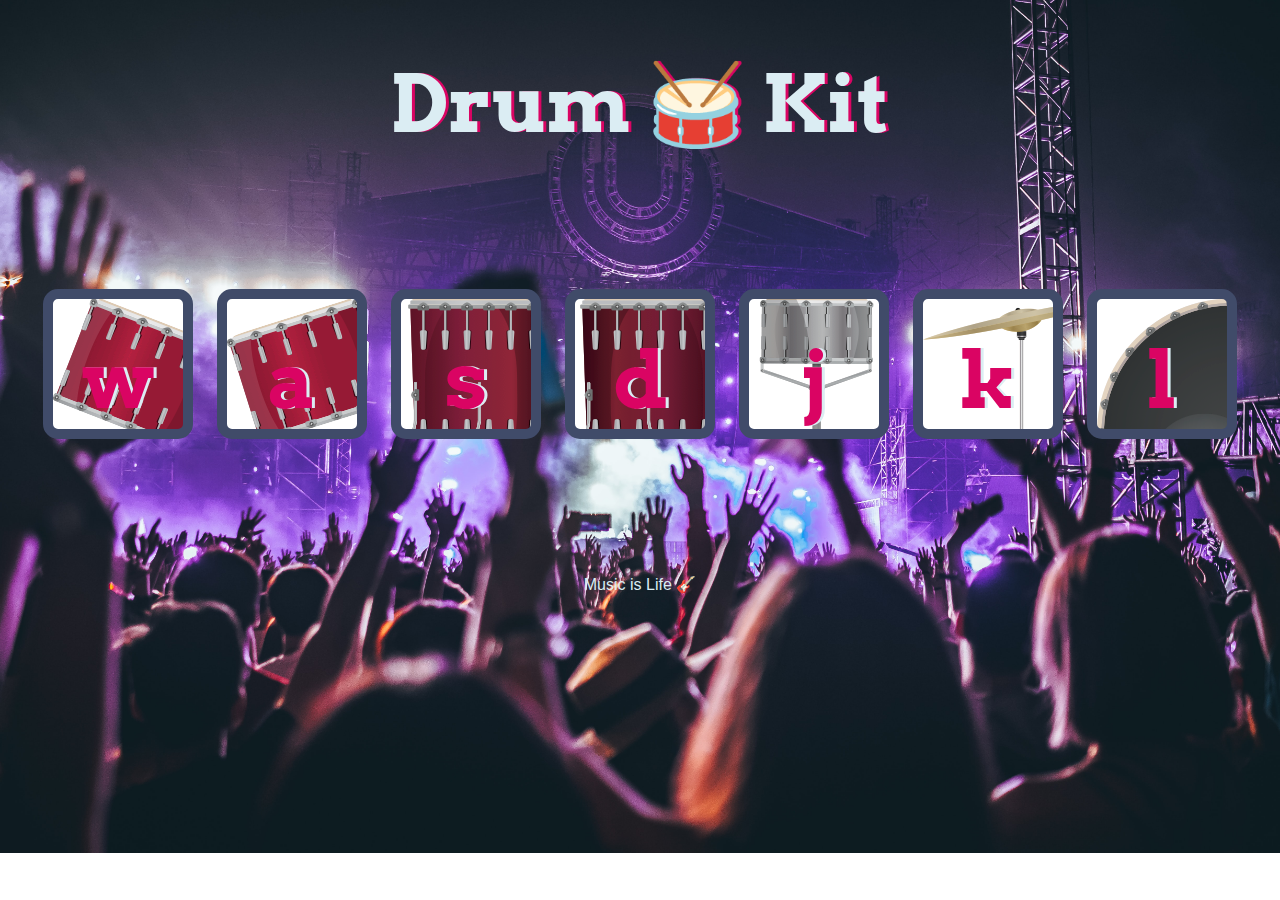
<file: index.html>
<!DOCTYPE html>
<html lang="en" dir="ltr">

<head>
    <meta charset="utf-8">
    <title>Drum Kit</title>
    <link rel="stylesheet" href="styles.css">
    <link href="https://fonts.googleapis.com/css?family=Arvo" rel="stylesheet">
</head>

<body>
    <div class="contain">
        <h1 id="title">Drum 🥁 Kit</h1>
        <div class="set">
            <button class="w drum">w</button>
            <button class="a drum">a</button>
            <button class="s drum">s</button>
            <button class="d drum">d</button>
            <button class="j drum">j</button>
            <button class="k drum">k</button>
            <button class="l drum">l</button>
        </div>
    </div>

    <script src="https://ajax.googleapis.com/ajax/libs/jquery/3.6.0/jquery.min.js"></script>
    <script src="index.js" charset="utf-8"></script>
</body>

<footer>
    Music is Life 🎸
</footer>



</html>
</file>
<file: styles.css>
body {
    text-align: center;
  
     background-image: url("images/concert.jpg");
     background-repeat: no-repeat;
     background-size: cover;
}
/* .contain{

} */
h1 {
    font-size: 5rem;
    color: #DBEDF3;
    font-family: "Arvo", cursive;
    text-shadow: 3px 0 #DA0463;
}

footer {
    color: #DBEDF3;
    font-family: sans-serif;
}

.w {
    background-image: url("images/tom1.png");
    cursor: pointer;
}

.a {
    background-image: url("images/tom2.png");
    cursor: pointer;
}

.s {
    background-image: url("images/tom3.png");
    cursor: pointer;
}

.d {
    background-image: url("images/tom4.png");
    cursor: pointer;
}

.j {
    background-image: url("images/snare.png");
    cursor: pointer;
}

.k {
    background-image: url("images/crash.png");
    cursor: pointer;
}

.l {
    background-image: url("images/kick.png");
    cursor: pointer;
}

.set {
    margin: 10% auto;
}

.game-over {
    background-color: red;
    opacity: 0.8;
}

.pressed {
    box-shadow: 0 3px 4px 0 #DBEDF3;
    opacity: 0.5;
}

.red {
    color: red;
}

.drum {
    outline: none;
    border: 10px solid #404B69;
    font-size: 5rem;
    font-family: 'Arvo', cursive;
    line-height: 2;
    font-weight: 900;
    color: #DA0463;
    text-shadow: 3px 0 #DBEDF3;
    border-radius: 15px;
    display: inline-block;
    width: 150px;
    height: 150px;
    text-align: center;
    margin: 10px;
    background-color: white;
}
</file>
